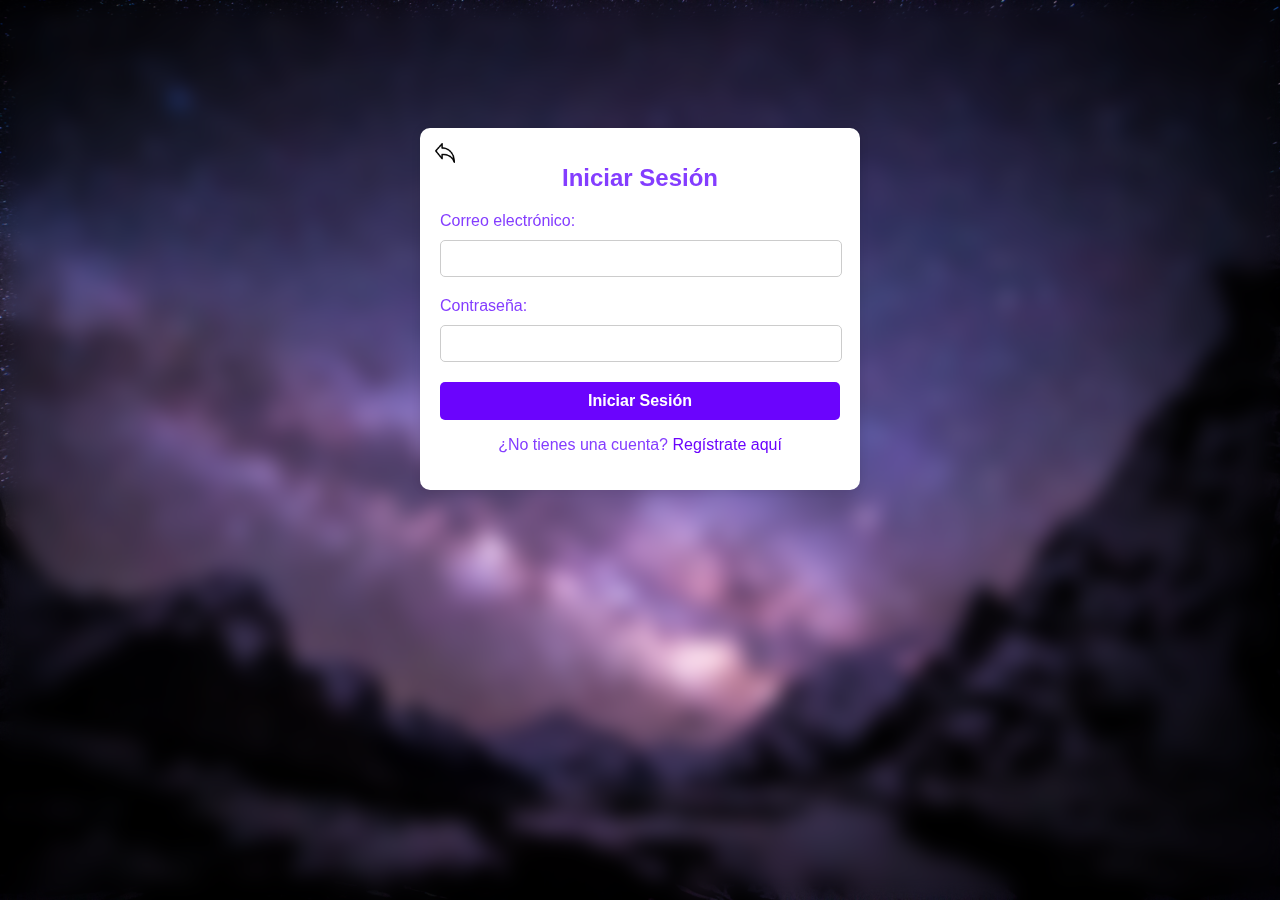
<file: Login/login.html>
<!DOCTYPE html>
<html lang="es">
<head>
    <meta charset="UTF-8">
    <meta name="viewport" content="width=device-width, initial-scale=1.0">
    <title>Iniciar Sesión - Sistema de Gestión de Publicaciones Académicas</title>
    <link rel="stylesheet" href="styles.css">
    <script src="script.js"></script>
</head>
<body>
    <header>
        <!-- Incluir encabezado común si es necesario -->
    </header>

    <main>
        <section class="login">
            <h1>Iniciar Sesión</h1>
            <form>
                <a class="boton-retroceso" href="../index.html"><img src="../Logotipo/flecha_ret.png"></a>
                <label for="correo">Correo electrónico:</label>
                <input type="email" id="correo" name="correo">

                <label for="contrasena">Contraseña:</label>
                <input type="password" id="contrasena" name="contrasena">

                <div>
                <a href="javascript:void(0);" class="boton-login" onclick="validarLogin()">Iniciar Sesión</a>
                </div>
            </form>
            <p>¿No tienes una cuenta? <a href="../Registro/registro.html">Regístrate aquí</a></p>
        </section>
    </main>

    <!-- ... (contenido posterior de tu página) ... -->
</body>
</html>
</file>
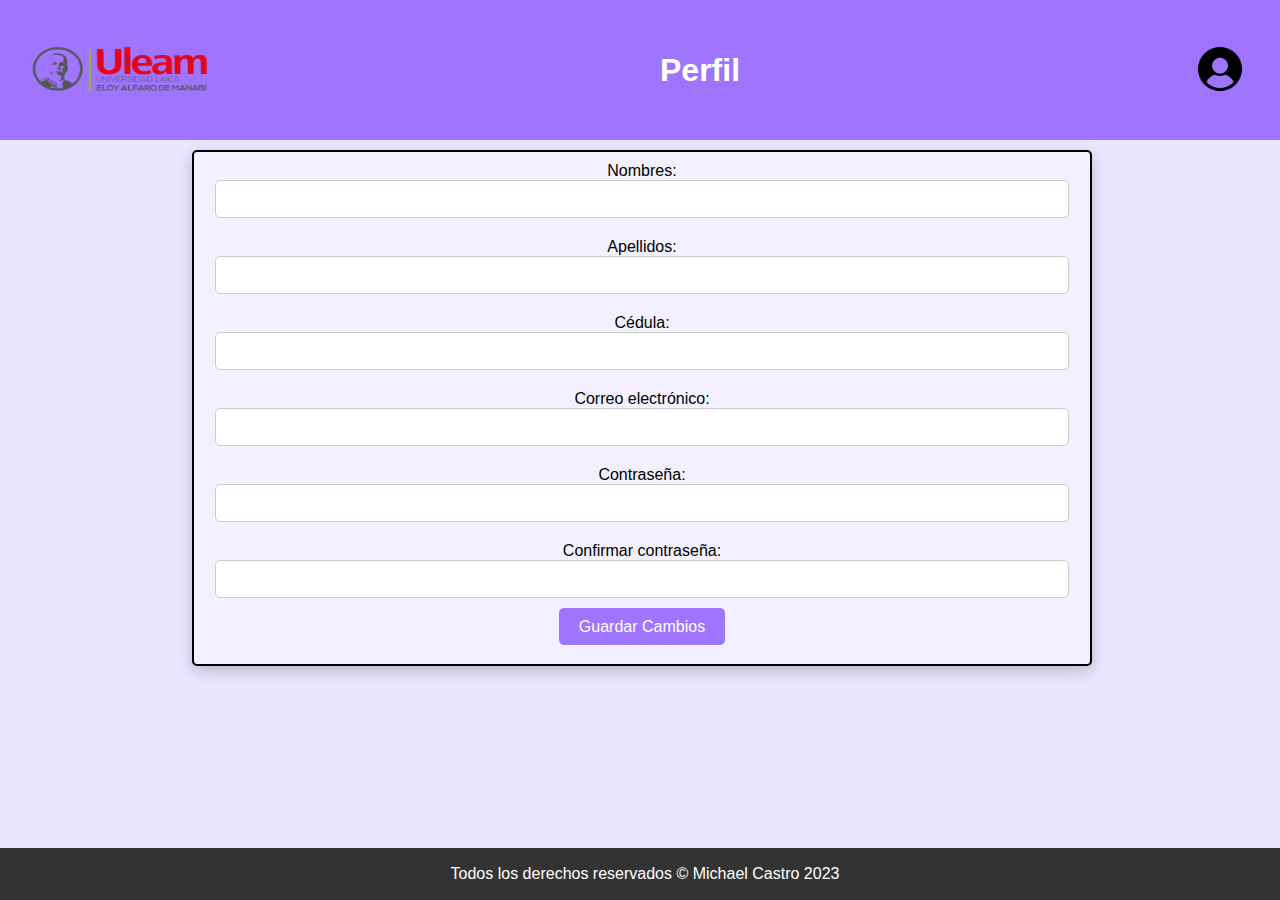
<file: Pag_principal/perfil.html>
<!DOCTYPE html>
<html lang="es">
<head>
    <meta charset="UTF-8">
    <meta name="viewport" content="width=device-width, initial-scale=1.0">
    <title>Sistema de Gestión de Publicaciones Académicas</title>
    <link rel="stylesheet" href="stryles_perfil.css">
    <script src="script_perfil.js"></script>
</head>
<body>
    <header>
        <div class="logo">
            <a href="pag_1.html"><img src="../Logotipo/Logo.png" alt="Logo"></a>
        </div>
        <section class="banner">
            <h1>Perfil</h1>
        </section>
        <div class="user-dropdown">
            <button class="dropbtn" onclick="toggleDropdown()"><img class="user_logo" src="../Logotipo/user_logo.png"></button>
            <div class="dropdown-content" id="dropdown-options">
                <!-- Opciones del menú desplegable aquí -->
                <a href="../Pag_principal/perfil.html">Perfil</a>
                <a href="../Pag_principal/Publicaciones/docs.html">Mis publicaciones</a>
                <a href="../Login/login.html">Cerrar Sesión</a>
            </div>
        </div>
    </header>
    <section class="cuadro-blanco">
        <div class="contenido-cuadro">
            <section class="registro">
                <form>
                    <div class="columna">
                        <label for="nombres">Nombres:</label>
                        <input type="text" id="nombre" name="nombre" required>

                        <label for="apellidos">Apellidos:</label>
                        <input type="text" id="apellido" name="apellido" required>

                        <label for="cedula">Cédula:</label>
                        <input type="text" id="cd" name="cd" required>

                        <label for="correo">Correo electrónico:</label>
                        <input type="email" id="correo" name="correo" required>

                        <label for="contrasena">Contraseña:</label>
                        <input type="password" id="contrasena" name="contrasena" required>

                        <label for="confirmar-contrasena">Confirmar contraseña:</label>
                        <input type="password" id="confirmar-contrasena" name="confirmar-contrasena" required>

                        <a href="#" class="boton_g" onclick="validarcambios();">Guardar Cambios</a>
                        <p><br></p>
                    </div>

                </form>
            </section>
        </div>
    </section>


    <footer>
        <div class="pie">
            <p>Todos los derechos reservados &copy; Michael Castro 2023</p>
        </div>
    </footer>
</body>
</html>
</file>
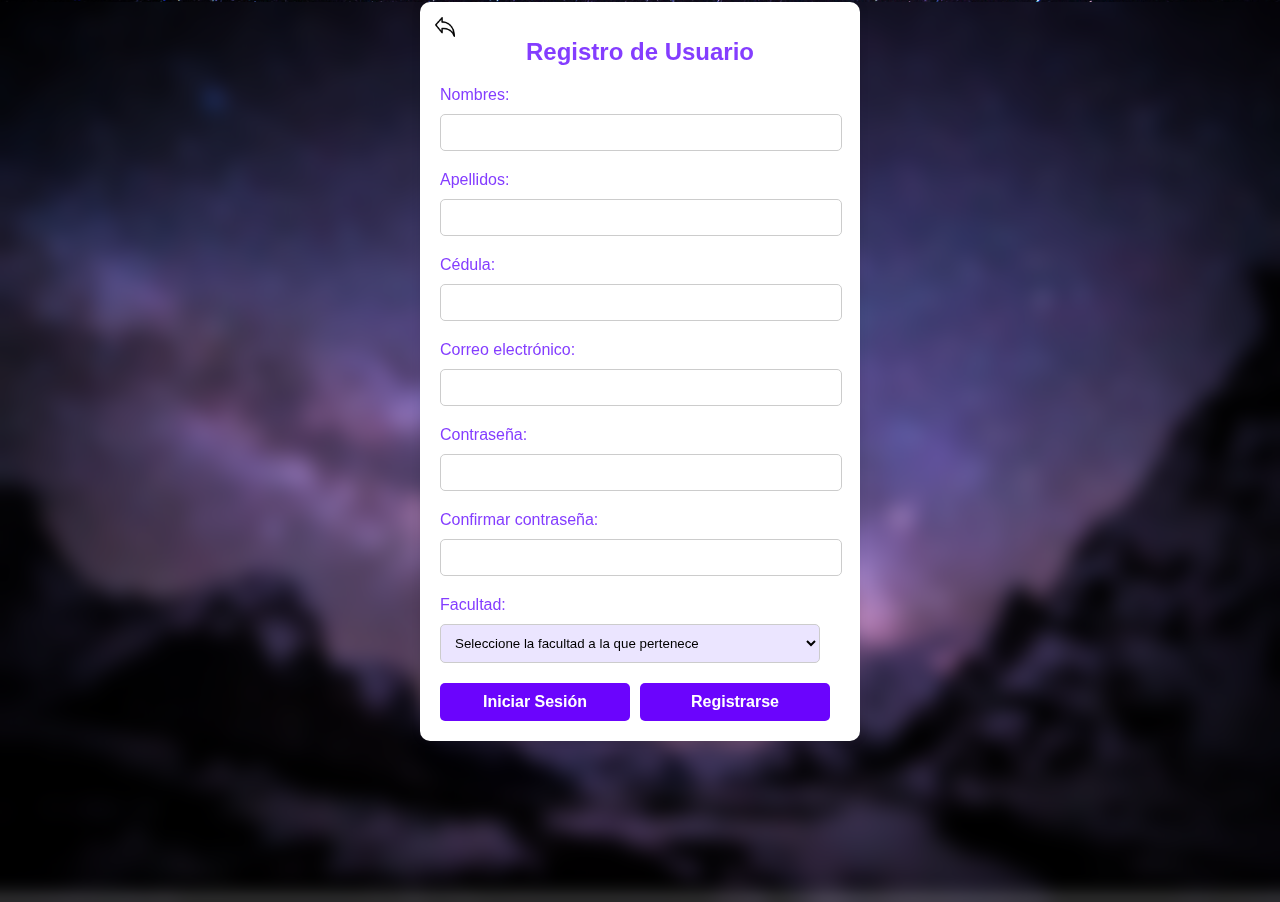
<file: Registro/registro.html>
<!DOCTYPE html>
<html lang="es">
<head>
    <meta charset="UTF-8">
    <meta name="viewport" content="width=device-width, initial-scale=1.0">
    <title>Registro de Usuario - Sistema de Gestión de Publicaciones Académicas</title>
    <link rel="stylesheet" href="styles.css">
    <script src="../Registro/script.js"></script>

</head>
<body>
    <header>
        <!-- Incluir encabezado común si es necesario -->
    </header>
    <main>
        <section class="registro">
            <!-- Agrega el botón de retroceso dentro del .registro -->
            <button class="boton-retroceso" onclick="window.history.back();">
                <img src="../Logotipo/flecha_ret.png" alt="Retroceder">
            </button>
            <h1>Registro de Usuario</h1>
            <form id="registro-form">
                <label for="nombres">Nombres:</label>
                <input type="text" id="nombre" name="nombre" required>

                <label for="apellidos">Apellidos:</label>
                <input type="text" id="apellido" name="apellido" required>

                <label for="cedula">Cédula:</label>
                <input type="text" id="cd" name="cd" required>

                <label for="correo">Correo electrónico:</label>
                <input type="email" id="correo" name="correo" required>

                <label for="contrasena">Contraseña:</label>
                <input type="password" id="contrasena" name="contrasena" required>

                <label for="confirmar-contrasena">Confirmar contraseña:</label>
                <input type="password" id="confirmar-contrasena" name="confirmar-contrasena" required>

                <label for="facultad">Facultad:</label>
                <select id="facultad" name="facultad" required>
                    <option value="">Seleccione la facultad a la que pertenece</option>
                    <option value="facultad1">Facultad de informatica</option>
                    <option value="facultad2">Facultad de arquitectura</option>
                    <option value="facultad3">Facultad medicina</option>
                </select>
                <div class="botones-container">
                    <a href="../Login/login.html" class="boton-log">Iniciar Sesión</a>
                    <a href="#" class="boton-registro" onclick="validarRegistro();">Registrarse</a>
                </div>
            </form>
        </section>
    </main>
</body>
</html>
</file>
<file: Login/styles.css>
/* Estilo para la página de inicio de sesión */
@import url(../Color/paleta.css);
body {
    font-family: Arial, sans-serif;
    margin: 0;
    padding: 0;
    background: url(../Fondo/Fondo.jpg) center;
    background-size: cover;
    background-repeat:no-repeat;
    background-attachment: fixed;
}
.login-container{
    position: relative;
    z-index: 1;
}
.login {
    background-color: #fff;
    padding: 20px;
    border-radius: 10px;
    box-shadow: 0 0 10px rgba(0, 0, 0, 0.1);
    max-width: 400px;
    margin: 0 auto;
    margin-top: 10%;
    position: relative;
    z-index: 2;
}

.login h1 {
    font-size: 24px;
    text-align: center;
    margin-bottom: 20px;
    color: var(--purple-heart-500); /* Color de acento */
}

label {
    display: block;
    margin-bottom: 10px;
    color: var(--purple-heart-500); /* Color de acento */
}
.boton-retroceso {
    position: absolute;
    top: 10px; /* Distancia desde la parte superior */
    left: 10px; /* Distancia desde la izquierda */
    background-color: transparent; /* Fondo transparente */
    border: none; /* Sin borde */
    cursor: pointer; /* Cambiar el cursor a una mano al pasar por encima */
    padding: 5px; /* Ajusta el espacio interno */
}

/* Estilos para la imagen de la flecha */
.boton-retroceso img {
    width: 20px; /* Tamaño de la imagen */
    height: 20px; /* Tamaño de la imagen */
}

input[type="email"],
input[type="password"] {
    width: 95%;
    padding: 10px;
    border: 1px solid #ccc;
    border-radius: 5px;
    margin-bottom: 20px;
    background-color: #fff;
}

.boton-login {
    display: block;
    text-align: center;
    width: 95%;
    padding: 10px;
    background-color: var(--purple-heart-700); /* Color de botón */
    color: #fff;
    text-decoration: none;
    border: none;
    border-radius: 5px;
    font-weight: bold;
    cursor: pointer;
    transition: background-color 0.3s ease;
}

.boton-login:hover {
    background-color: var(--purple-heart-800); /* Cambio de color al pasar el ratón por encima */
}

p {
    text-align: center;
    color: var(--purple-heart-500); /* Color de acento */
}

p a {
    color: var(--purple-heart-700); /* Color del enlace */
    text-decoration: none;
}

p a:hover {
    text-decoration: underline;
}

body::before{
    content: "";
    background: url(../Fondo/Fondo.jpg) center;
    background-size: cover;
    background-repeat: no-repeat;
    background-attachment: fixed;
    position: fixed;
    top: 0;
    left: 0;
    right: 0;
    bottom: 0;
    filter: blur(10px); /* Aplicar el filtro de desenfoque */
    z-index: 1;
}
</file>
<file: Pag_principal/stryles_perfil.css>
/* Paleta de Colores */
@import url(../Color/paleta.css);

/* Estilos generales */
body {
    font-family: Arial, sans-serif;
    margin: 0;
    padding: 0;
    background-color: var(--purple-heart-100); /* Fondo principal */
}

/* Encabezado */
header {
    background-color: var(--purple-heart-400); /* Fondo del encabezado */
    width: 100%;
    color: #fff;
    padding: 20px 0;
    display: flex;
    justify-content:space-between;
    align-items: center;
}

.logo {
    align-items: left;
    max-height: 100px;
    margin-left: 15px;
}

.logo img {
    margin-top: -25px;
    width: 200px;
    height: 150px;
    
}
.user_logo {
    width: 50px;
    height: 50px;
}

/* Boton desplegable */
.user-dropdown {
    display: flex;
    align-items: center;
    position: relative;
    margin-right: 25px;
}

.dropbtn {
    background-color: var(--purple-heart-400); /* Fondo del botón de menú */
    color: white; /* Texto del botón de menú */
    border: none;
    cursor: pointer;
    padding: 7px 10px;
    border-radius: 15px;
}

.dropdown-content {
    display: none;
    position: absolute;
    background-color: var(--purple-heart-100); /* Fondo del contenido del menú desplegable */
    min-width: 160px;
    z-index: 1;
    top: 100%; /* Muestra el menú debajo del botón */
    left: -90px;
    right: auto;
    box-shadow: 0px 8px 16px 0px rgba(0,0,0,0.2);
}

.user-dropdown:hover .dropdown-content {
    display: block;
}

/* Estilos para las opciones del menú desplegable */
.dropdown-content a {
    padding: 12px 16px;
    text-decoration: none;
    display: block;
    color: var(--purple-heart-700); /* Color de enlaces en el menú */
}

.dropdown-content a:hover {
    background-color: var(--purple-heart-200); /* Fondo al pasar el mouse sobre las opciones */
    color: var(--purple-heart-700); /* Color de texto al pasar el mouse sobre las opciones */
}

.cuadro-blanco {
    margin-top: 10px;
    width: 70%; /* Ancho del cuadro blanco, puedes ajustar este valor según tus preferencias */
    margin-left: 15%; /* Centra el cuadro en el medio */
    border: 2px solid #000000;
    display: flex;
    border-radius: 5px;
    background-color: var(--purple-heart-50);
    box-shadow: 0px 5px 15px rgba(0, 0, 0, 0.2);
}

.contenido-cuadro {
    padding: 10px;
    text-align: center; /* Centra el texto en el medio horizontal */
}

.contenido-cuadro h3 {
    margin: 0;
}

.contenido-cuadro p {
    margin: 0;
    text-align: center; /* Centra el texto en el medio horizontal */
}

/* Perfil */
.registro {
    display: flex;
}

/* Estilos para el formulario dentro del cuadro blanco */
.registro form {
    display: flex;
    flex-wrap: wrap;
}

label {
    flex: 1; /* Permite que las etiquetas ocupen el 100% del ancho de su contenedor */
    margin-bottom: 10px;
}

input[type="text"],
input[type="email"],
input[type="password"],
select {
    flex: 2; /* Permite que los campos de entrada ocupen el doble de ancho que las etiquetas */
    padding: 10px;
    text-align: center;
    border: 1px solid #ccc;
    border-radius: 5px;
    margin-bottom: 20px;
    background-color: #fff;
    width: 95%; /* Asegura que los campos de entrada se extiendan al 100% de su contenedor */
    font-size: 14px;
}

.boton_g {
    background-color: var(--purple-heart-400);
    color: white;
    padding: 10px 20px;
    text-decoration: none;
    border: none;
    border-radius: 5px;
    cursor: pointer;
    transition: background-color 0.3s ease;
}

.boton_g:hover {
    background-color: var(--purple-heart-500); /* Color de fondo al pasar el mouse sobre el botón */
}

/* Pie de Página */
footer {
    background-color: #333;
    color: #fff;
    padding: 1px 0;
    text-align: center;
    position: absolute; /* Establecemos posición absoluta en el footer */
    bottom: 0; /* Lo posicionamos en la parte inferior */
    width: 100%;
    display: block;
    align-items: center; /* Alineación vertical al centro */
}

.pie {
    margin-left: 10px;
}
</file>
<file: Registro/styles.css>
/* Estilo para la página de registro */
/* Paleta de Colores */
@import url(../Color/paleta.css);
.background-container {
    position: fixed;
    top: 0;
    left: 0;
    width: 100%;
    height: 100%;
    background-image: url(../Fondo/Fondo.jpg);
    backdrop-filter: blur(10px); /* Aplicar desenfoque al fondo principal */
    z-index: -1; /* Colocar detrás de otros elementos */
}

body {
    font-family: Arial, sans-serif;
    margin: 0;
    padding: 0;
    height: 100vh;
    width: 100vw;
    overflow: hidden; /* Evitar desplazamiento del fondo */
    background-image: url(../Fondo/Fondo.jpg);
    backdrop-filter: blur(10px);
    background-size: cover;
    background-repeat: no-repeat;
    background-attachment: fixed;
    
}
/* Boton de retroceso */
.boton-retroceso {
    position: absolute;
    top: 10px; /* Distancia desde la parte superior */
    left: 10px; /* Distancia desde la izquierda */
    background-color: transparent; /* Fondo transparente */
    border: none; /* Sin borde */
    cursor: pointer; /* Cambiar el cursor a una mano al pasar por encima */
    padding: 5px; /* Ajusta el espacio interno */
}

/* Estilos para la imagen de la flecha */
.boton-retroceso img {
    width: 20px; /* Tamaño de la imagen */
    height: 20px; /* Tamaño de la imagen */
}

/* Estilos para el contenido de registro */
.registro {
    background-color: #fff;
    padding: 20px;
    border-radius: 10px;
    box-shadow: 0 0 10px rgba(0, 0, 0, 0.1);
    max-width: 400px;
    margin: 0 auto;
    margin-top: 2px;
    position: relative; /* Agregar posición relativa para ajustar z-index */
    z-index: 1; /* Colocar encima del fondo con desenfoque */
}
.registro h1 {
    font-size: 24px;
    text-align: center;
    margin-bottom: 20px;
    color: var(--purple-heart-500); /* Color de acento */
}

label {
    display: block;
    margin-bottom: 10px;
    color: var(--purple-heart-500); /* Color de acento */
}

input[type="text"],
input[type="email"],
input[type="password"],
select {
    width: 95%;
    padding: 10px;
    border: 1px solid #ccc;
    border-radius: 5px;
    margin-bottom: 20px;
    background-color: #fff;
}

select {
    background-color: var(--purple-heart-100); /* Fondo del menú desplegable */
}
.boton-log, .boton-registro {
    display: block;
    text-align: center;
    width: 50%;
    padding: 10px;
    background-color: var(--purple-heart-700); /* Color de botón */
    color: #ffffff;
    text-decoration: none;
    border: none;
    border-radius: 5px;
    font-weight: bold;
    cursor: pointer;
    transition: background-color 0.3s ease;
}

.boton-log:hover,.boton-registro:hover {
    background-color: var(--purple-heart-800); /* Cambio de color al pasar el ratón por encima */
}

.botones-container {
    display: flex;
}

.boton-log,
.boton-registro {
    margin-right: 10px; /* Espacio entre los botones */
}
</file>
